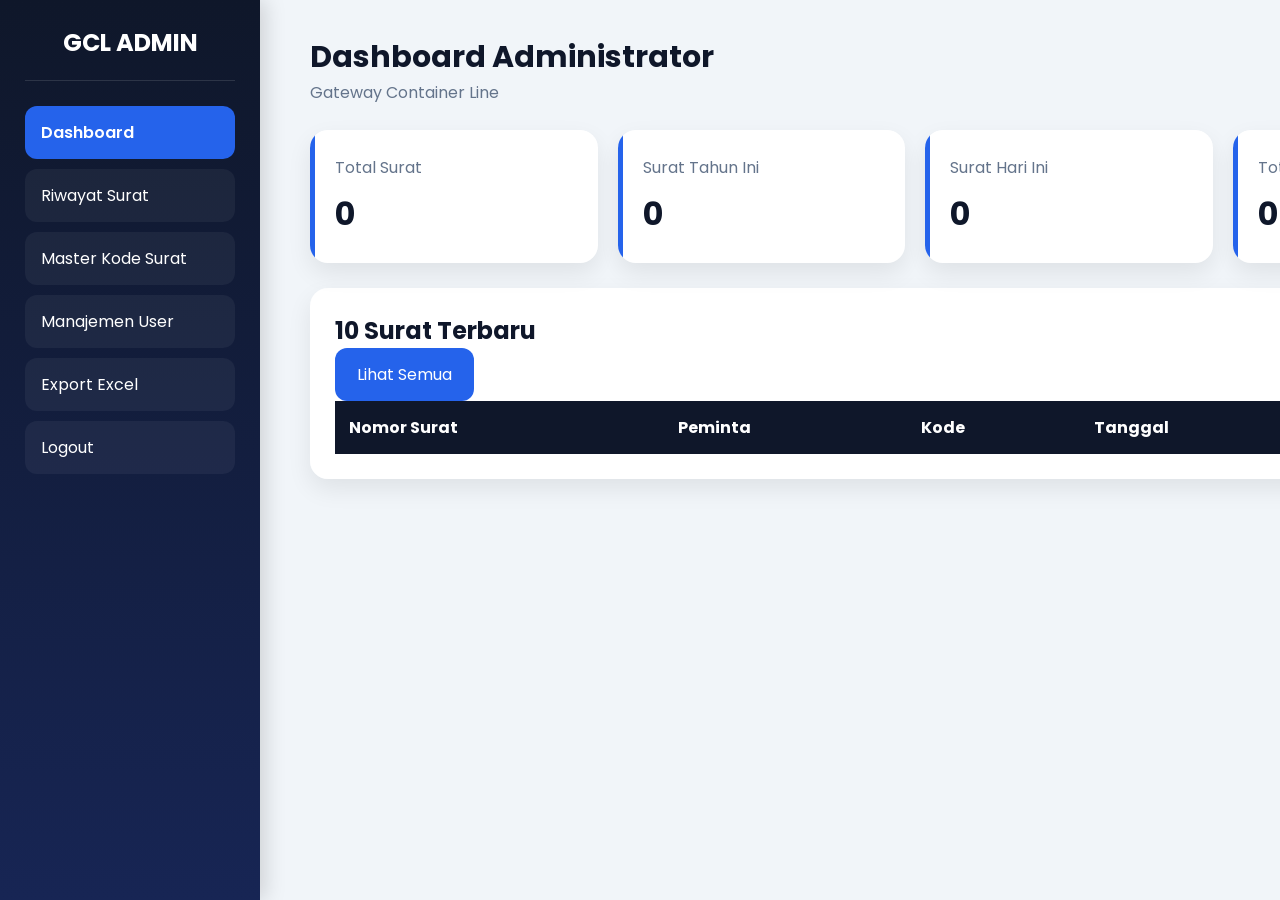
<file: admin.html>
<!DOCTYPE html>

<html lang="id">

<head>

<meta charset="UTF-8">

<meta
name="viewport"
content="width=device-width, initial-scale=1.0">

<title>
Admin Dashboard
</title>

<link
rel="stylesheet"
href="css/main.css">

<link
href="https://fonts.googleapis.com/css2?family=Poppins:wght@300;400;500;600;700&display=swap"
rel="stylesheet">

</head>

<body>

<div class="wrapper">

```
<!-- SIDEBAR -->

<aside class="sidebar">

    <div class="sidebar-logo">

        GCL ADMIN

    </div>

    <nav>

        <a
            href="admin.html"
            class="active">

            Dashboard

        </a>

        <a href="history.html">

            Riwayat Surat

        </a>

        <a href="#">

            Master Kode Surat

        </a>

        <a href="#">

            Manajemen User

        </a>

        <a href="#">

            Export Excel

        </a>

        <a
            href="index.html"
            class="logout-btn">

            Logout

        </a>

    </nav>

</aside>

<!-- MAIN -->

<main class="main">

    <div class="page-header">

        <h1>

            Dashboard Administrator

        </h1>

        <p>

            Gateway Container Line

        </p>

    </div>

    <!-- STATISTICS -->

    <section class="cards">

        <div class="card">

            <div class="stat-title">

                Total Surat

            </div>

            <div
                class="stat-value"
                id="totalLetters">

                0

            </div>

        </div>

        <div class="card">

            <div class="stat-title">

                Surat Tahun Ini

            </div>

            <div
                class="stat-value"
                id="yearLetters">

                0

            </div>

        </div>

        <div class="card">

            <div class="stat-title">

                Surat Hari Ini

            </div>

            <div
                class="stat-value"
                id="todayLetters">

                0

            </div>

        </div>

        <div class="card">

            <div class="stat-title">

                Total Staff Aktif

            </div>

            <div
                class="stat-value"
                id="totalUsers">

                0

            </div>

        </div>

    </section>

    <!-- SURAT TERBARU -->

    <section
        class="table-card"
        style="margin-top:25px;">

        <div class="section-header">

            <h2>

                10 Surat Terbaru

            </h2>

            <a
                href="history.html"
                class="btn btn-primary">

                Lihat Semua

            </a>

        </div>

        <table>

            <thead>

                <tr>

                    <th>
                        Nomor Surat
                    </th>

                    <th>
                        Peminta
                    </th>

                    <th>
                        Kode
                    </th>

                    <th>
                        Tanggal
                    </th>

                    <th>
                        Status
                    </th>

                </tr>

            </thead>

            <tbody
                id="recentLetters">

            </tbody>

        </table>

    </section>

</main>
```

</div>

<script src="js/app.js"></script>

<script src="js/admin.js"></script>

</body>

</html>
</file>
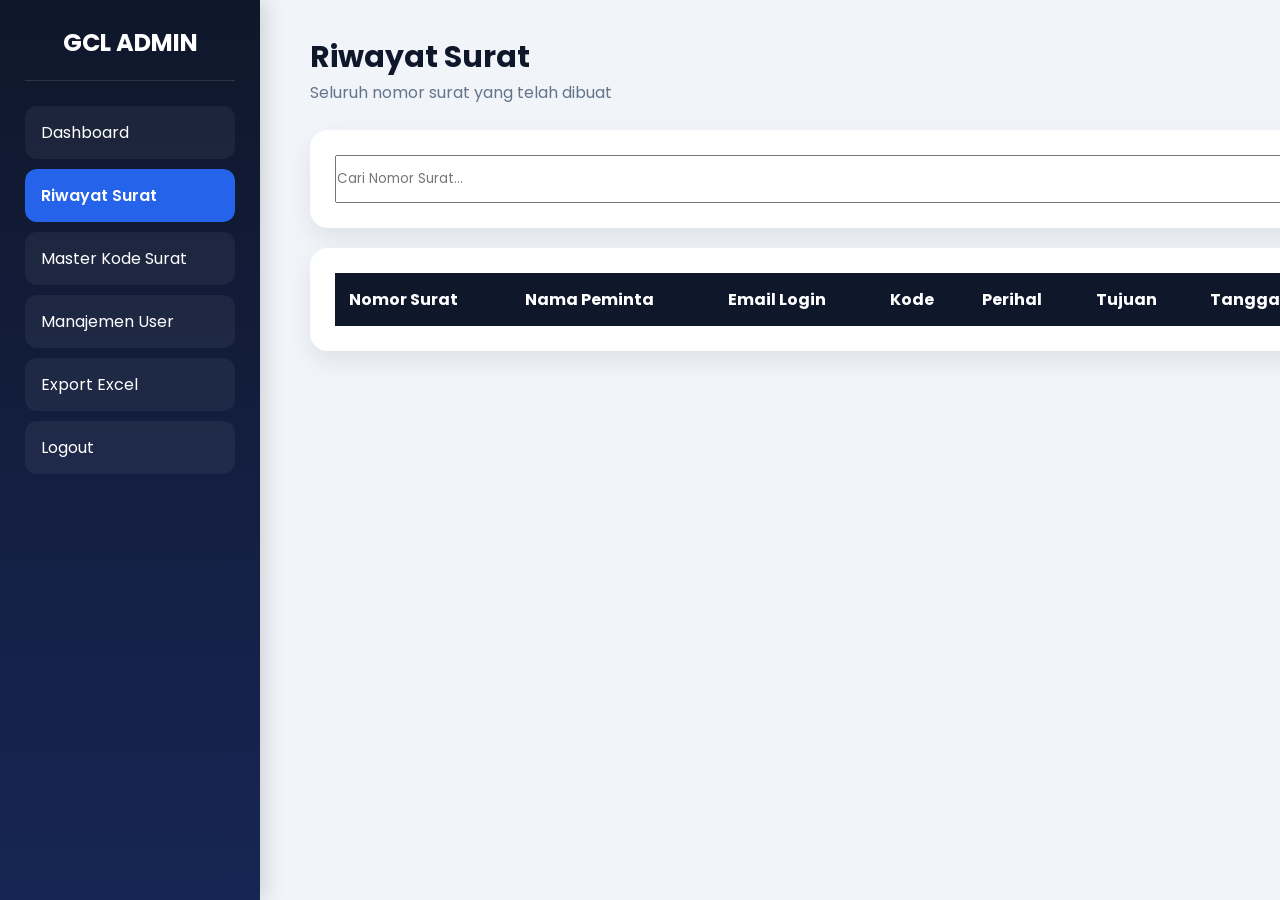
<file: history.html>
<!DOCTYPE html>

<html lang="id">

<head>

<meta charset="UTF-8">

<meta
name="viewport"
content="width=device-width, initial-scale=1.0">

<title>
Riwayat Surat
</title>

<link
rel="stylesheet"
href="css/main.css">

<link
href="https://fonts.googleapis.com/css2?family=Poppins:wght@300;400;500;600;700&display=swap"
rel="stylesheet">

</head>

<body>

<div class="wrapper">

```
<!-- SIDEBAR ADMIN -->

<aside class="sidebar">

    <div class="sidebar-logo">

        GCL ADMIN

    </div>

    <nav>

        <a href="admin.html">

            Dashboard

        </a>

        <a
            href="history.html"
            class="active">

            Riwayat Surat

        </a>

        <a href="#">

            Master Kode Surat

        </a>

        <a href="#">

            Manajemen User

        </a>

        <a href="#">

            Export Excel

        </a>

        <a
            href="index.html"
            class="logout-btn">

            Logout

        </a>

    </nav>

</aside>

<!-- CONTENT -->

<main class="main">

    <div class="page-header">

        <h1>

            Riwayat Surat

        </h1>

        <p>

            Seluruh nomor surat yang telah dibuat

        </p>

    </div>

    <!-- SEARCH -->

    <div class="table-card">

        <div
            class="filter-grid">

            <input
                type="text"
                id="searchInput"
                placeholder="Cari Nomor Surat...">

            <button
                class="btn btn-primary"
                id="searchBtn">

                Cari

            </button>

        </div>

    </div>

    <!-- TABLE -->

    <div
        class="table-card"
        style="margin-top:20px;">

        <table>

            <thead>

                <tr>

                    <th>
                        Nomor Surat
                    </th>

                    <th>
                        Nama Peminta
                    </th>

                    <th>
                        Email Login
                    </th>

                    <th>
                        Kode
                    </th>

                    <th>
                        Perihal
                    </th>

                    <th>
                        Tujuan
                    </th>

                    <th>
                        Tanggal Request
                    </th>

                    <th>
                        Status
                    </th>

                </tr>

            </thead>

            <tbody
                id="historyTable">

            </tbody>

        </table>

    </div>

</main>
```

</div>

<script src="js/app.js"></script>

<script src="js/history.js"></script>

</body>

</html>
</file>
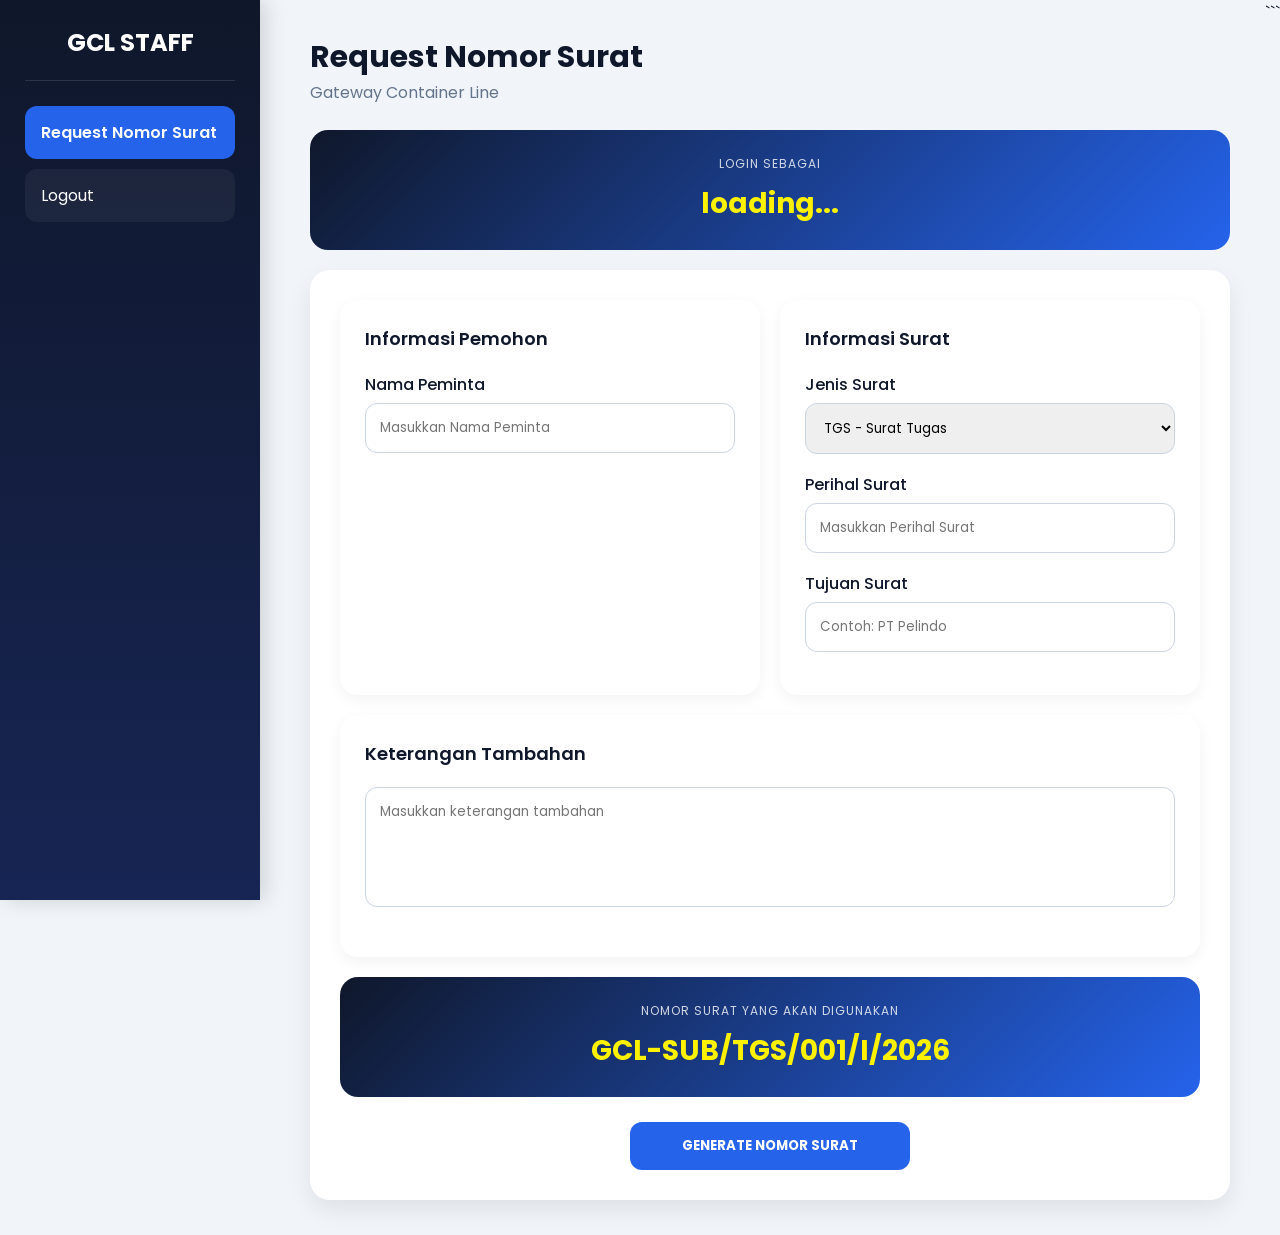
<file: request.html>
<!DOCTYPE html>

<html lang="id">

<head>

<meta charset="UTF-8">

<meta
name="viewport"
content="width=device-width, initial-scale=1.0">

<title>
Request Nomor Surat
</title>

<link
rel="stylesheet"
href="css/main.css">

<link
href="https://fonts.googleapis.com/css2?family=Poppins:wght@300;400;500;600;700&display=swap"
rel="stylesheet">

</head>

<body>

<div class="wrapper">

```
<!-- SIDEBAR STAFF -->

<aside class="sidebar">

    <div class="sidebar-logo">

        GCL STAFF

    </div>

    <nav>

        <a
            href="request.html"
            class="active">

            Request Nomor Surat

        </a>

        <a
            href="index.html"
            class="logout-btn">

            Logout

        </a>

    </nav>

</aside>

<!-- CONTENT -->

<main class="main">

    <div class="page-header">

        <h1>

            Request Nomor Surat

        </h1>

        <p>

            Gateway Container Line

        </p>

    </div>

    <!-- USER LOGIN -->

    <div
        class="preview-card"
        style="margin-bottom:20px;">

        <div class="preview-label">

            LOGIN SEBAGAI

        </div>

        <div
            id="currentUserBox"
            class="preview-number">

            loading...

        </div>

    </div>

    <!-- FORM -->

    <div class="form-card">

        <form id="requestForm">

            <div class="request-grid">

                <!-- PEMOHON -->

                <div class="form-card-section">

                    <h3 class="section-title">

                        Informasi Pemohon

                    </h3>

                    <div class="form-group">

                        <label>

                            Nama Peminta

                        </label>

                        <input
                            type="text"
                            id="requesterName"
                            placeholder="Masukkan Nama Peminta"
                            required>

                    </div>

                </div>

                <!-- SURAT -->

                <div class="form-card-section">

                    <h3 class="section-title">

                        Informasi Surat

                    </h3>

                    <div class="form-group">

                        <label>

                            Jenis Surat

                        </label>

                        <select id="code">

                            <option value="TGS">TGS - Surat Tugas</option>
                            <option value="SK">SK - Surat Kuasa</option>
                            <option value="LOI">LOI</option>
                            <option value="PLP">PLP</option>
                            <option value="SPC">SPC - Surat Pinjam Container</option>
                            <option value="SI">Shipping Instruction</option>
                            <option value="STC">Surat Stack Container</option>
                            <option value="PI">Permohonan Interchange</option>
                            <option value="SPDO">Surat Permohonan DO</option>
                            <option value="SPR">Surat Permohonan Redress</option>
                            <option value="SP">Surat Peringatan</option>
                            <option value="SPT">Surat Pertanggungjawaban</option>
                            <option value="PMH">Surat Permohonan</option>
                            <option value="SPN">Surat Pernyataan</option>
                            <option value="PGJ">Surat Pengajuan</option>
                            <option value="QUO">Quotation</option>

                        </select>

                    </div>

                    <div class="form-group">

                        <label>

                            Perihal Surat

                        </label>

                        <input
                            type="text"
                            id="subject"
                            placeholder="Masukkan Perihal Surat"
                            required>

                    </div>

                    <div class="form-group">

                        <label>

                            Tujuan Surat

                        </label>

                        <input
                            type="text"
                            id="destination"
                            placeholder="Contoh: PT Pelindo"
                            required>

                    </div>

                </div>

            </div>

            <!-- KETERANGAN -->

            <div class="form-card-section full-width">

                <h3 class="section-title">

                    Keterangan Tambahan

                </h3>

                <div class="form-group">

                    <textarea
                        id="description"
                        placeholder="Masukkan keterangan tambahan"></textarea>

                </div>

            </div>

            <!-- PREVIEW -->

            <div class="preview-card">

                <div class="preview-label">

                    NOMOR SURAT YANG AKAN DIGUNAKAN

                </div>

                <div
                    id="previewBox"
                    class="preview-number">

                    GCL-SUB/TGS/001/I/2026

                </div>

            </div>

            <!-- BUTTON -->

            <div class="action-area">

                <button
                    type="submit"
                    class="btn btn-primary generate-btn">

                    GENERATE NOMOR SURAT

                </button>

            </div>

        </form>

    </div>

</main>
```

</div>

<script src="js/app.js"></script>

<script src="js/request.js"></script>

</body>

</html>
</file>
<file: css/main.css>
/* ===================================================
   GCL LETTER SYSTEM
   FINAL CSS
   Gateway Container Line
=================================================== */

@import url('https://fonts.googleapis.com/css2?family=Poppins:wght@300;400;500;600;700;800&display=swap');

:root{

    --primary:#0F172A;
    --secondary:#2563EB;
    --accent:#FFF200;

    --success:#22C55E;
    --danger:#EF4444;

    --gray50:#F8FAFC;
    --gray100:#F1F5F9;
    --gray200:#E2E8F0;
    --gray300:#CBD5E1;
    --gray500:#64748B;
    --gray700:#334155;

    --white:#FFFFFF;

}

*{

    margin:0;
    padding:0;
    box-sizing:border-box;

    font-family:
    'Poppins',
    sans-serif;

}

body{

    background:
    var(--gray100);

    color:
    var(--primary);

}

/* ==========================================
   LOGIN PAGE
========================================== */

.login-body{

    min-height:100vh;

    display:flex;

    justify-content:center;

    align-items:center;

    background:
    linear-gradient(
    135deg,
    #0F172A,
    #2563EB
    );

}

.login-card{

    width:430px;

    background:
    rgba(255,255,255,.10);

    backdrop-filter:
    blur(15px);

    border:
    1px solid rgba(255,255,255,.15);

    padding:40px;

    border-radius:25px;

    box-shadow:
    0 20px 50px rgba(0,0,0,.3);

}

.logo{

    width:100%;

    margin-bottom:20px;

}

.login-title{

    color:white;

    text-align:center;

    font-size:28px;

    font-weight:700;

}

.login-subtitle{

    color:#dbeafe;

    text-align:center;

    margin-top:5px;

    margin-bottom:25px;

}

.input-group{

    margin-bottom:15px;

}

.input-group label{

    display:block;

    color:white;

    margin-bottom:5px;

}

.input-group input{

    width:100%;

    padding:14px;

    border:none;

    border-radius:12px;

    outline:none;

}

.btn-login{

    width:100%;

    padding:14px;

    border:none;

    border-radius:12px;

    background:
    var(--accent);

    font-weight:700;

    cursor:pointer;

    transition:.3s;

}

.btn-login:hover{

    transform:
    translateY(-2px);

}

.footer-text{

    margin-top:20px;

    color:#dbeafe;

    text-align:center;

    font-size:12px;

}

/* ==========================================
   LAYOUT
========================================== */

.wrapper{

    display:flex;

}

.sidebar{

    width:260px;

    min-height:100vh;

    background:
    linear-gradient(
    180deg,
    #0F172A,
    #172554
    );

    position:fixed;

    left:0;
    top:0;

    padding:25px;

    box-shadow:
    5px 0 20px rgba(0,0,0,.15);

}

.sidebar-logo{

    color:white;

    font-size:24px;

    font-weight:700;

    text-align:center;

    padding-bottom:20px;

    border-bottom:
    1px solid rgba(255,255,255,.12);

    margin-bottom:25px;

}

.sidebar a{

    display:block;

    padding:14px 16px;

    margin-bottom:10px;

    border-radius:12px;

    text-decoration:none;

    color:white;

    background:
    rgba(255,255,255,.05);

    transition:.3s;

}

.sidebar a:hover{

    background:
    #1E40AF;

    transform:
    translateX(5px);

}

.sidebar a.active{

    background:
    #2563EB;

    font-weight:600;

}

.main{

    width:100%;

    margin-left:260px;

    padding:35px;

}

.page-header{

    margin-bottom:25px;

}

.page-header h1{

    font-size:30px;

    font-weight:700;

}

.page-header p{

    color:var(--gray500);

}

/* ==========================================
   CARD
========================================== */

.cards{

    display:grid;

    grid-template-columns:
    repeat(auto-fit,minmax(220px,1fr));

    gap:20px;

}

.card{

    position:relative;

    background:white;

    padding:25px;

    border-radius:18px;

    box-shadow:
    0 10px 25px rgba(0,0,0,.08);

    overflow:hidden;

}

.card::before{

    content:'';

    position:absolute;

    top:0;
    left:0;

    width:5px;
    height:100%;

    background:#2563EB;

}

.stat-title{

    color:var(--gray500);

}

.stat-value{

    margin-top:10px;

    font-size:32px;

    font-weight:700;

}

/* ==========================================
   FORM
========================================== */

.form-card{

    background:white;

    padding:30px;

    border-radius:20px;

    box-shadow:
    0 10px 25px rgba(0,0,0,.08);

}

.form-group{

    margin-bottom:18px;

}

.form-group label{

    display:block;

    margin-bottom:6px;

    font-weight:500;

}

.form-group input,
.form-group select,
.form-group textarea{

    width:100%;

    padding:14px;

    border:
    1px solid var(--gray300);

    border-radius:12px;

    outline:none;

    transition:.3s;

}

.form-group input:focus,
.form-group select:focus,
.form-group textarea:focus{

    border-color:
    #2563EB;

    box-shadow:
    0 0 0 4px rgba(37,99,235,.12);

}

.form-group textarea{

    min-height:120px;

    resize:none;

}

/* ==========================================
   REQUEST PAGE
========================================== */

.request-grid{

    display:grid;

    grid-template-columns:
    1fr 1fr;

    gap:20px;

    margin-bottom:20px;

}

.form-card-section{

    background:white;

    padding:25px;

    border-radius:18px;

    box-shadow:
    0 5px 15px rgba(0,0,0,.05);

}

.section-title{

    margin-bottom:20px;

    font-size:18px;

    font-weight:600;

}

.preview-card{

    margin-top:20px;

    background:
    linear-gradient(
    135deg,
    #0F172A,
    #2563EB
    );

    color:white;

    padding:25px;

    border-radius:18px;

    text-align:center;

}

.preview-label{

    font-size:12px;

    opacity:.8;

    letter-spacing:1px;

}

.preview-number{

    margin-top:10px;

    font-size:28px;

    font-weight:700;

    color:#FFF200;

}

.action-area{

    margin-top:25px;

    text-align:center;

}

.generate-btn{

    min-width:280px;

    font-weight:700;

}

/* ==========================================
   BUTTON
========================================== */

.btn{

    padding:14px 22px;

    border:none;

    border-radius:12px;

    cursor:pointer;

    text-decoration:none;

    display:inline-block;

}

.btn-primary{

    background:#2563EB;

    color:white;

}

/* ==========================================
   TABLE
========================================== */

.table-card{

    background:white;

    padding:25px;

    border-radius:18px;

    box-shadow:
    0 10px 25px rgba(0,0,0,.08);

    overflow-x:auto;

}

table{

    width:100%;

    min-width:1200px;

    border-collapse:collapse;

}

thead{

    background:#0F172A;

    color:white;

}

th{

    padding:14px;

    text-align:left;

}

td{

    padding:14px;

    border-bottom:
    1px solid var(--gray200);

}

tr:hover{

    background:#F8FAFC;

}

/* ==========================================
   STATUS
========================================== */

.status-active{

    background:#DCFCE7;

    color:#166534;

    padding:6px 12px;

    border-radius:20px;

    font-size:12px;

    font-weight:600;

}

/* ==========================================
   FILTER
========================================== */

.filter-grid{

    display:grid;

    grid-template-columns:
    1fr auto;

    gap:10px;

}

/* ==========================================
   TOAST
========================================== */

.toast{

    position:fixed;

    top:20px;
    right:20px;

    background:#22C55E;

    color:white;

    padding:15px 20px;

    border-radius:12px;

    z-index:9999;

    display:none;

    box-shadow:
    0 10px 25px rgba(0,0,0,.2);

}

/* ==========================================
   RESPONSIVE
========================================== */

@media(max-width:768px){

    .sidebar{

        width:100%;

        min-height:auto;

        position:relative;

    }

    .main{

        margin-left:0;

        padding:20px;

    }

    .request-grid{

        grid-template-columns:1fr;

    }

    .cards{

        grid-template-columns:1fr;

    }

    .generate-btn{

        width:100%;

        min-width:100%;

    }

    .filter-grid{

        grid-template-columns:1fr;

    }

    .login-card{

        width:92%;

    }

}
</file>
